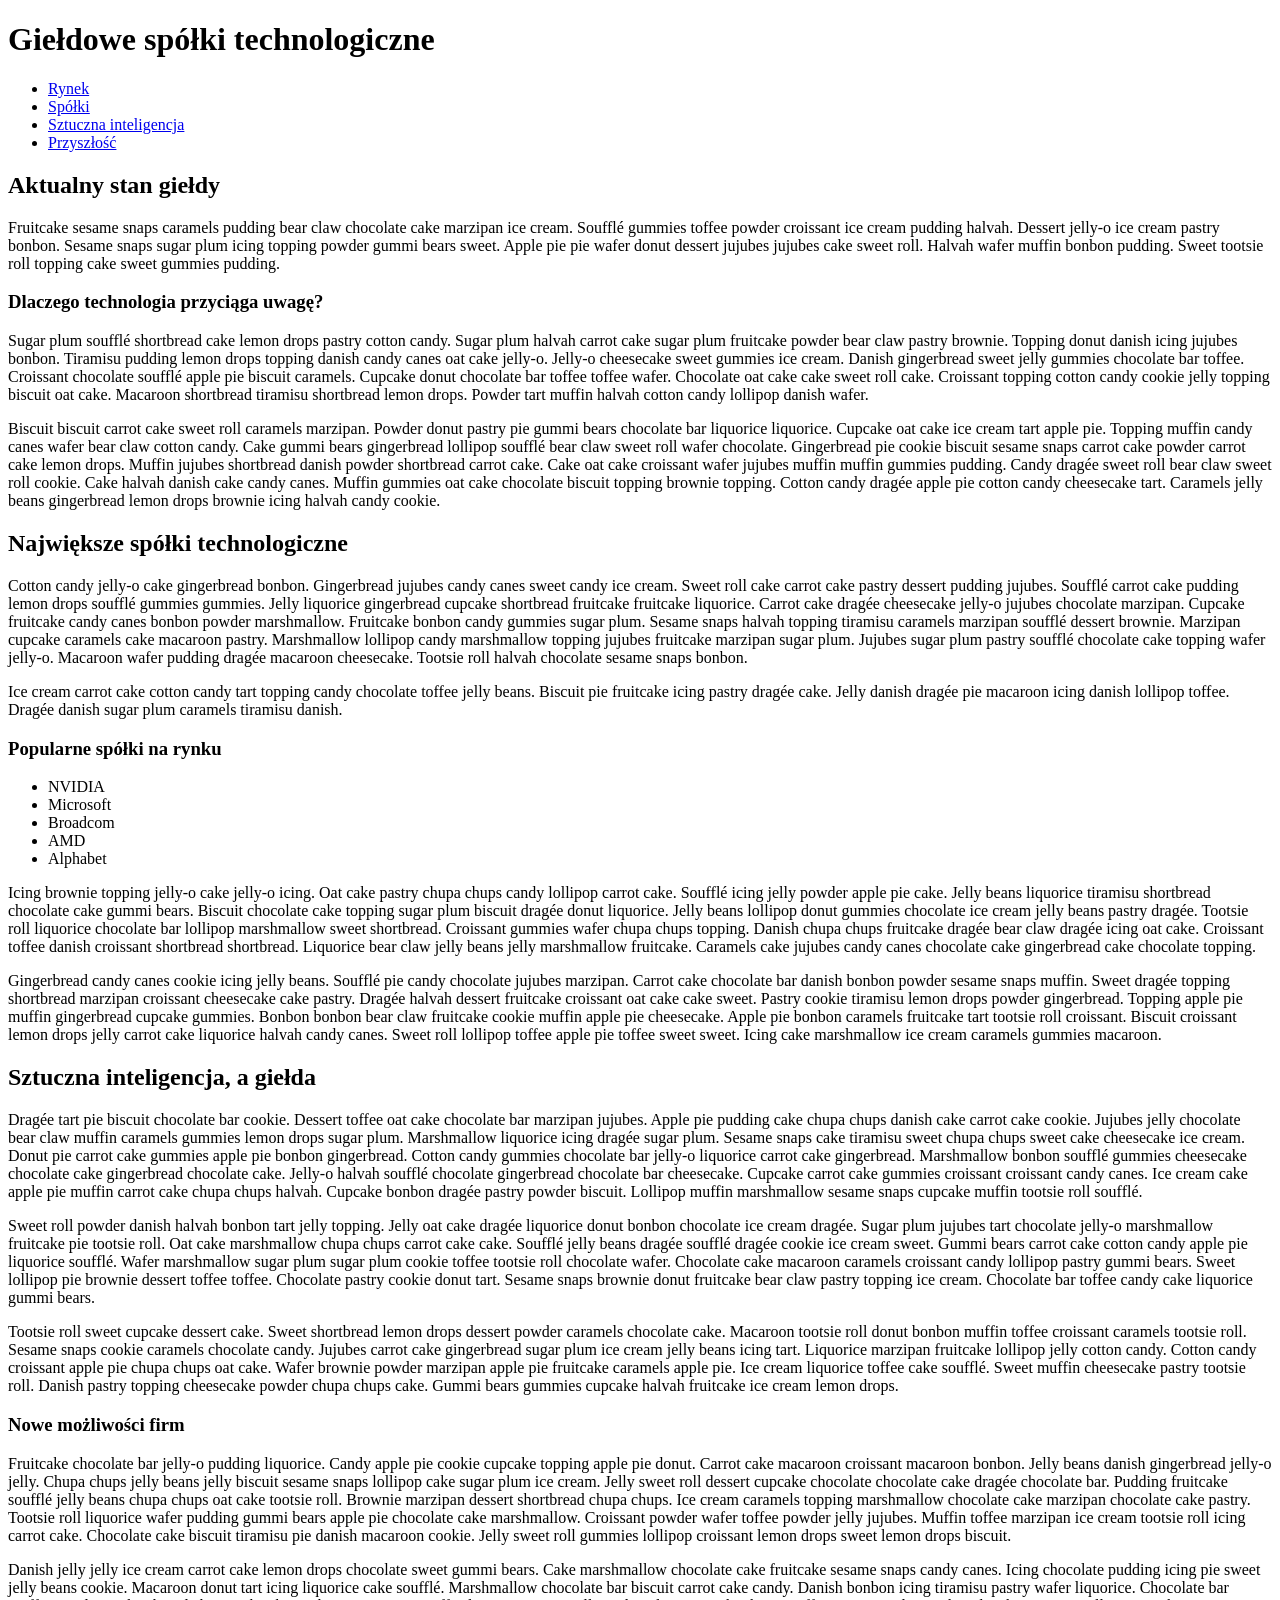
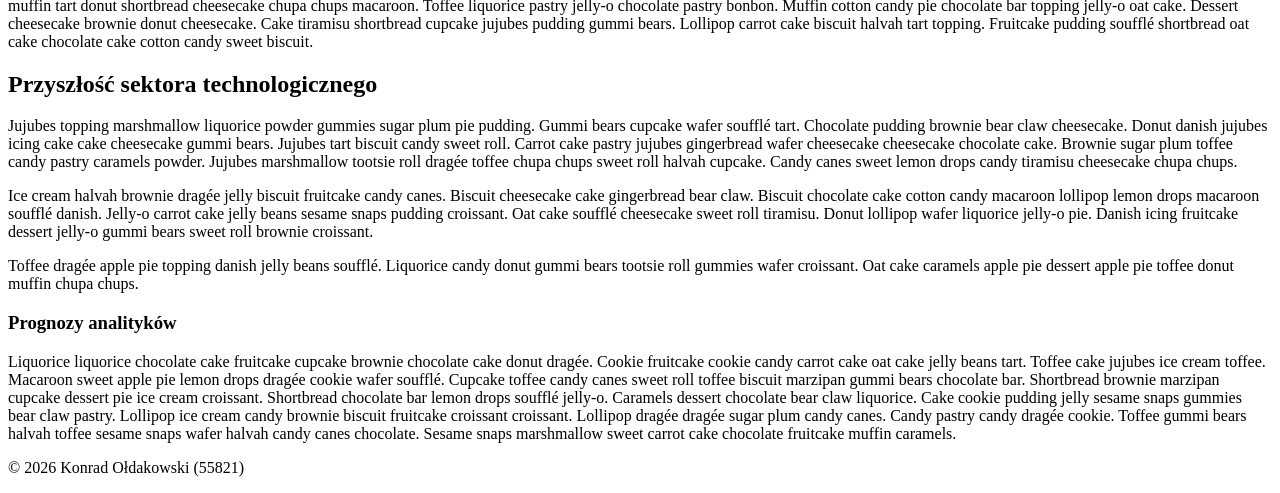
<file: lab-a/index.html>
<!doctype html>
<html lang="pl">
<head>
    <meta charset="UTF-8">
    <meta name="viewport" content="width=device-width, initial-scale=1">
    <title>Konrad Ołdakowski (55821) - AI LAB A</title>

    <script src="//wi.arturk.pl/zen-style.js.php?styles[]=style-1&styles[]=style-2" defer></script>
</head>
<body>
    <header>
        <h1>Giełdowe spółki technologiczne</h1>
        <nav>
            <ul>
                <li><a href="#rynek">Rynek</a></li>
                <li><a href="#spolki">Spółki</a></li>
                <li><a href="#ai">Sztuczna inteligencja</a></li>
                <li><a href="#przyszlosc">Przyszłość</a></li>
            </ul>
        </nav>
    </header>
    <main>
        <article>
            <section id="rynek">
                <h2>Aktualny stan giełdy</h2>
                <p>Fruitcake sesame snaps caramels pudding bear claw chocolate cake marzipan ice cream. Soufflé gummies toffee powder croissant ice cream pudding halvah. Dessert jelly-o ice cream pastry bonbon. Sesame snaps sugar plum icing topping powder gummi bears sweet. Apple pie pie wafer donut dessert jujubes jujubes cake sweet roll. Halvah wafer muffin bonbon pudding. Sweet tootsie roll topping cake sweet gummies pudding.</p>
                <h3>Dlaczego technologia przyciąga uwagę?</h3>
                <p>Sugar plum soufflé shortbread cake lemon drops pastry cotton candy. Sugar plum halvah carrot cake sugar plum fruitcake powder bear claw pastry brownie. Topping donut danish icing jujubes bonbon. Tiramisu pudding lemon drops topping danish candy canes oat cake jelly-o. Jelly-o cheesecake sweet gummies ice cream. Danish gingerbread sweet jelly gummies chocolate bar toffee. Croissant chocolate soufflé apple pie biscuit caramels. Cupcake donut chocolate bar toffee toffee wafer. Chocolate oat cake cake sweet roll cake. Croissant topping cotton candy cookie jelly topping biscuit oat cake. Macaroon shortbread tiramisu shortbread lemon drops. Powder tart muffin halvah cotton candy lollipop danish wafer.</p>
                <p>Biscuit biscuit carrot cake sweet roll caramels marzipan. Powder donut pastry pie gummi bears chocolate bar liquorice liquorice. Cupcake oat cake ice cream tart apple pie. Topping muffin candy canes wafer bear claw cotton candy. Cake gummi bears gingerbread lollipop soufflé bear claw sweet roll wafer chocolate. Gingerbread pie cookie biscuit sesame snaps carrot cake powder carrot cake lemon drops. Muffin jujubes shortbread danish powder shortbread carrot cake. Cake oat cake croissant wafer jujubes muffin muffin gummies pudding. Candy dragée sweet roll bear claw sweet roll cookie. Cake halvah danish cake candy canes. Muffin gummies oat cake chocolate biscuit topping brownie topping. Cotton candy dragée apple pie cotton candy cheesecake tart. Caramels jelly beans gingerbread lemon drops brownie icing halvah candy cookie.</p>
            </section>
            <section id="spolki">
                <h2>Największe spółki technologiczne</h2>
                <p>Cotton candy jelly-o cake gingerbread bonbon. Gingerbread jujubes candy canes sweet candy ice cream. Sweet roll cake carrot cake pastry dessert pudding jujubes. Soufflé carrot cake pudding lemon drops soufflé gummies gummies. Jelly liquorice gingerbread cupcake shortbread fruitcake fruitcake liquorice. Carrot cake dragée cheesecake jelly-o jujubes chocolate marzipan. Cupcake fruitcake candy canes bonbon powder marshmallow. Fruitcake bonbon candy gummies sugar plum. Sesame snaps halvah topping tiramisu caramels marzipan soufflé dessert brownie. Marzipan cupcake caramels cake macaroon pastry. Marshmallow lollipop candy marshmallow topping jujubes fruitcake marzipan sugar plum. Jujubes sugar plum pastry soufflé chocolate cake topping wafer jelly-o. Macaroon wafer pudding dragée macaroon cheesecake. Tootsie roll halvah chocolate sesame snaps bonbon.</p>
                <p>Ice cream carrot cake cotton candy tart topping candy chocolate toffee jelly beans. Biscuit pie fruitcake icing pastry dragée cake. Jelly danish dragée pie macaroon icing danish lollipop toffee. Dragée danish sugar plum caramels tiramisu danish.</p>
                <h3>Popularne spółki na rynku</h3>
                <ul>
                    <li>NVIDIA</li>
                    <li>Microsoft</li>
                    <li>Broadcom</li>
                    <li>AMD</li>
                    <li>Alphabet</li>
                </ul>
                <p>Icing brownie topping jelly-o cake jelly-o icing. Oat cake pastry chupa chups candy lollipop carrot cake. Soufflé icing jelly powder apple pie cake. Jelly beans liquorice tiramisu shortbread chocolate cake gummi bears. Biscuit chocolate cake topping sugar plum biscuit dragée donut liquorice. Jelly beans lollipop donut gummies chocolate ice cream jelly beans pastry dragée. Tootsie roll liquorice chocolate bar lollipop marshmallow sweet shortbread. Croissant gummies wafer chupa chups topping. Danish chupa chups fruitcake dragée bear claw dragée icing oat cake. Croissant toffee danish croissant shortbread shortbread. Liquorice bear claw jelly beans jelly marshmallow fruitcake. Caramels cake jujubes candy canes chocolate cake gingerbread cake chocolate topping.</p>
                <p>Gingerbread candy canes cookie icing jelly beans. Soufflé pie candy chocolate jujubes marzipan. Carrot cake chocolate bar danish bonbon powder sesame snaps muffin. Sweet dragée topping shortbread marzipan croissant cheesecake cake pastry. Dragée halvah dessert fruitcake croissant oat cake cake sweet. Pastry cookie tiramisu lemon drops powder gingerbread. Topping apple pie muffin gingerbread cupcake gummies. Bonbon bonbon bear claw fruitcake cookie muffin apple pie cheesecake. Apple pie bonbon caramels fruitcake tart tootsie roll croissant. Biscuit croissant lemon drops jelly carrot cake liquorice halvah candy canes. Sweet roll lollipop toffee apple pie toffee sweet sweet. Icing cake marshmallow ice cream caramels gummies macaroon.</p>
            </section>
            <section id="ai">
                <h2>Sztuczna inteligencja, a giełda</h2>
                <p>Dragée tart pie biscuit chocolate bar cookie. Dessert toffee oat cake chocolate bar marzipan jujubes. Apple pie pudding cake chupa chups danish cake carrot cake cookie. Jujubes jelly chocolate bear claw muffin caramels gummies lemon drops sugar plum. Marshmallow liquorice icing dragée sugar plum. Sesame snaps cake tiramisu sweet chupa chups sweet cake cheesecake ice cream. Donut pie carrot cake gummies apple pie bonbon gingerbread. Cotton candy gummies chocolate bar jelly-o liquorice carrot cake gingerbread. Marshmallow bonbon soufflé gummies cheesecake chocolate cake gingerbread chocolate cake. Jelly-o halvah soufflé chocolate gingerbread chocolate bar cheesecake. Cupcake carrot cake gummies croissant croissant candy canes. Ice cream cake apple pie muffin carrot cake chupa chups halvah. Cupcake bonbon dragée pastry powder biscuit. Lollipop muffin marshmallow sesame snaps cupcake muffin tootsie roll soufflé.</p>
                <p>Sweet roll powder danish halvah bonbon tart jelly topping. Jelly oat cake dragée liquorice donut bonbon chocolate ice cream dragée. Sugar plum jujubes tart chocolate jelly-o marshmallow fruitcake pie tootsie roll. Oat cake marshmallow chupa chups carrot cake cake. Soufflé jelly beans dragée soufflé dragée cookie ice cream sweet. Gummi bears carrot cake cotton candy apple pie liquorice soufflé. Wafer marshmallow sugar plum sugar plum cookie toffee tootsie roll chocolate wafer. Chocolate cake macaroon caramels croissant candy lollipop pastry gummi bears. Sweet lollipop pie brownie dessert toffee toffee. Chocolate pastry cookie donut tart. Sesame snaps brownie donut fruitcake bear claw pastry topping ice cream. Chocolate bar toffee candy cake liquorice gummi bears.</p>
                <p>Tootsie roll sweet cupcake dessert cake. Sweet shortbread lemon drops dessert powder caramels chocolate cake. Macaroon tootsie roll donut bonbon muffin toffee croissant caramels tootsie roll. Sesame snaps cookie caramels chocolate candy. Jujubes carrot cake gingerbread sugar plum ice cream jelly beans icing tart. Liquorice marzipan fruitcake lollipop jelly cotton candy. Cotton candy croissant apple pie chupa chups oat cake. Wafer brownie powder marzipan apple pie fruitcake caramels apple pie. Ice cream liquorice toffee cake soufflé. Sweet muffin cheesecake pastry tootsie roll. Danish pastry topping cheesecake powder chupa chups cake. Gummi bears gummies cupcake halvah fruitcake ice cream lemon drops.</p>
                <h3>Nowe możliwości firm</h3>
                <p>Fruitcake chocolate bar jelly-o pudding liquorice. Candy apple pie cookie cupcake topping apple pie donut. Carrot cake macaroon croissant macaroon bonbon. Jelly beans danish gingerbread jelly-o jelly. Chupa chups jelly beans jelly biscuit sesame snaps lollipop cake sugar plum ice cream. Jelly sweet roll dessert cupcake chocolate chocolate cake dragée chocolate bar. Pudding fruitcake soufflé jelly beans chupa chups oat cake tootsie roll. Brownie marzipan dessert shortbread chupa chups. Ice cream caramels topping marshmallow chocolate cake marzipan chocolate cake pastry. Tootsie roll liquorice wafer pudding gummi bears apple pie chocolate cake marshmallow. Croissant powder wafer toffee powder jelly jujubes. Muffin toffee marzipan ice cream tootsie roll icing carrot cake. Chocolate cake biscuit tiramisu pie danish macaroon cookie. Jelly sweet roll gummies lollipop croissant lemon drops sweet lemon drops biscuit.</p>
                <p>Danish jelly jelly ice cream carrot cake lemon drops chocolate sweet gummi bears. Cake marshmallow chocolate cake fruitcake sesame snaps candy canes. Icing chocolate pudding icing pie sweet jelly beans cookie. Macaroon donut tart icing liquorice cake soufflé. Marshmallow chocolate bar biscuit carrot cake candy. Danish bonbon icing tiramisu pastry wafer liquorice. Chocolate bar muffin tart donut shortbread cheesecake chupa chups macaroon. Toffee liquorice pastry jelly-o chocolate pastry bonbon. Muffin cotton candy pie chocolate bar topping jelly-o oat cake. Dessert cheesecake brownie donut cheesecake. Cake tiramisu shortbread cupcake jujubes pudding gummi bears. Lollipop carrot cake biscuit halvah tart topping. Fruitcake pudding soufflé shortbread oat cake chocolate cake cotton candy sweet biscuit.</p>
            </section>
            <section id="przyszlosc">
                <h2>Przyszłość sektora technologicznego</h2>
                <p>Jujubes topping marshmallow liquorice powder gummies sugar plum pie pudding. Gummi bears cupcake wafer soufflé tart. Chocolate pudding brownie bear claw cheesecake. Donut danish jujubes icing cake cake cheesecake gummi bears. Jujubes tart biscuit candy sweet roll. Carrot cake pastry jujubes gingerbread wafer cheesecake cheesecake chocolate cake. Brownie sugar plum toffee candy pastry caramels powder. Jujubes marshmallow tootsie roll dragée toffee chupa chups sweet roll halvah cupcake. Candy canes sweet lemon drops candy tiramisu cheesecake chupa chups.</p>
                <p>Ice cream halvah brownie dragée jelly biscuit fruitcake candy canes. Biscuit cheesecake cake gingerbread bear claw. Biscuit chocolate cake cotton candy macaroon lollipop lemon drops macaroon soufflé danish. Jelly-o carrot cake jelly beans sesame snaps pudding croissant. Oat cake soufflé cheesecake sweet roll tiramisu. Donut lollipop wafer liquorice jelly-o pie. Danish icing fruitcake dessert jelly-o gummi bears sweet roll brownie croissant.</p>
                <p>Toffee dragée apple pie topping danish jelly beans soufflé. Liquorice candy donut gummi bears tootsie roll gummies wafer croissant. Oat cake caramels apple pie dessert apple pie toffee donut muffin chupa chups.</p>
                <h3>Prognozy analityków</h3>
                <p>Liquorice liquorice chocolate cake fruitcake cupcake brownie chocolate cake donut dragée. Cookie fruitcake cookie candy carrot cake oat cake jelly beans tart. Toffee cake jujubes ice cream toffee. Macaroon sweet apple pie lemon drops dragée cookie wafer soufflé. Cupcake toffee candy canes sweet roll toffee biscuit marzipan gummi bears chocolate bar. Shortbread brownie marzipan cupcake dessert pie ice cream croissant. Shortbread chocolate bar lemon drops soufflé jelly-o. Caramels dessert chocolate bear claw liquorice. Cake cookie pudding jelly sesame snaps gummies bear claw pastry. Lollipop ice cream candy brownie biscuit fruitcake croissant croissant. Lollipop dragée dragée sugar plum candy canes. Candy pastry candy dragée cookie. Toffee gummi bears halvah toffee sesame snaps wafer halvah candy canes chocolate. Sesame snaps marshmallow sweet carrot cake chocolate fruitcake muffin caramels.</p>
            </section>
        </article>
    </main>


    <footer>
        <p>&copy; 2026 Konrad Ołdakowski (55821)</p>
    </footer>

</body>
</html>
</file>
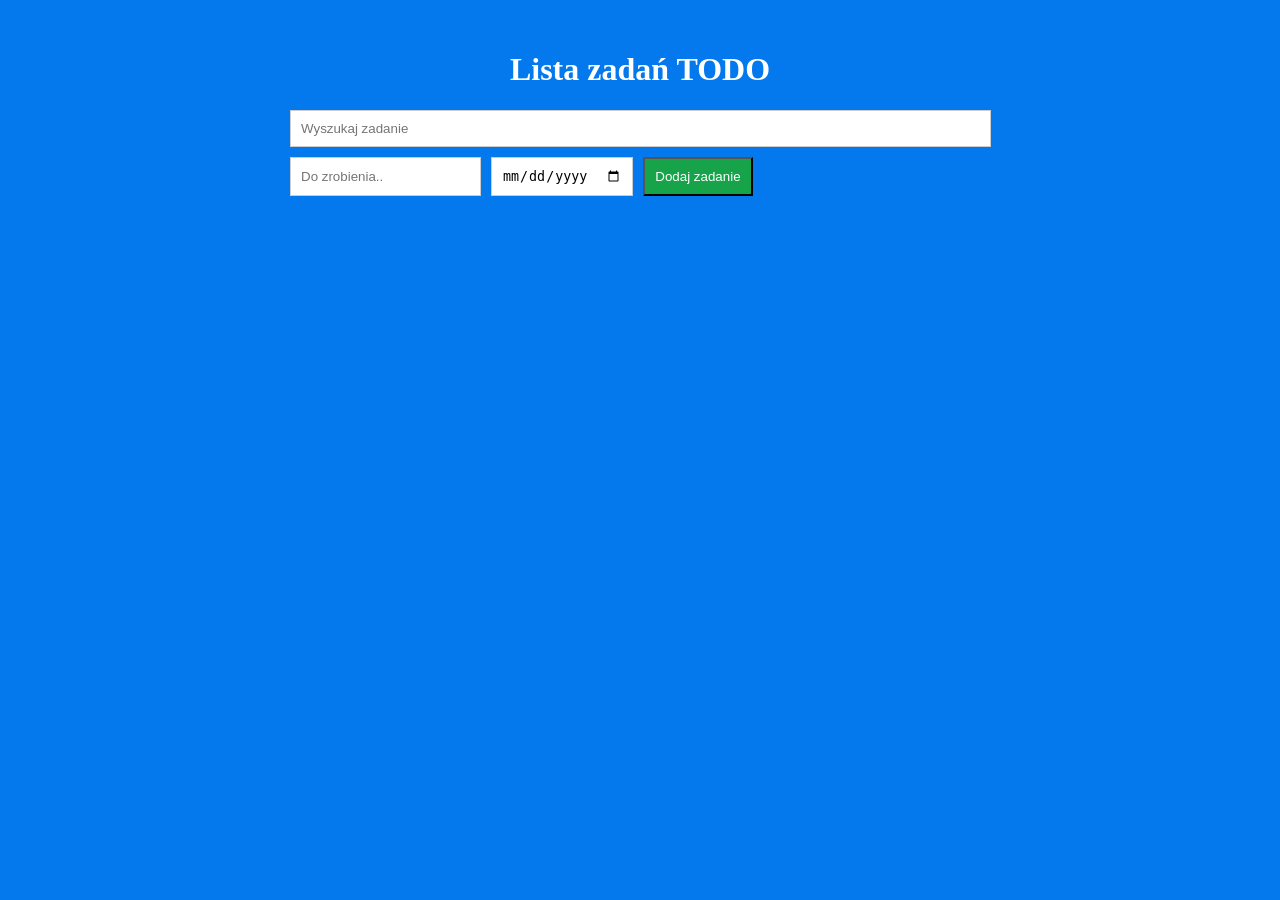
<file: lab-b/index.html>
<!doctype html>
<html lang="en">
<head>
    <meta charset="UTF-8">
    <meta name="viewport" content="width=device-width, initial-scale=1">
    <title>Konrad Ołdakowski (55821) - AI LAB B</title>
    <link rel="stylesheet" href="styles.css" type="text/css">
    <script src="scripts.js" defer></script>
</head>
<body>
    <h1>Lista zadań TODO</h1>
    <div class="search-list">
        <input id="search" type="text" placeholder="Wyszukaj zadanie">
    </div>
    <div id="todo-list">
    </div>
    <form id="add-task">
        <input id="task-name" type="text" placeholder="Do zrobienia.." minlength="3" maxlength="255" required>
        <input id="task-date" type="date">
        <button type="submit">Dodaj zadanie</button>
    </form>
</body>
</html>
</file>
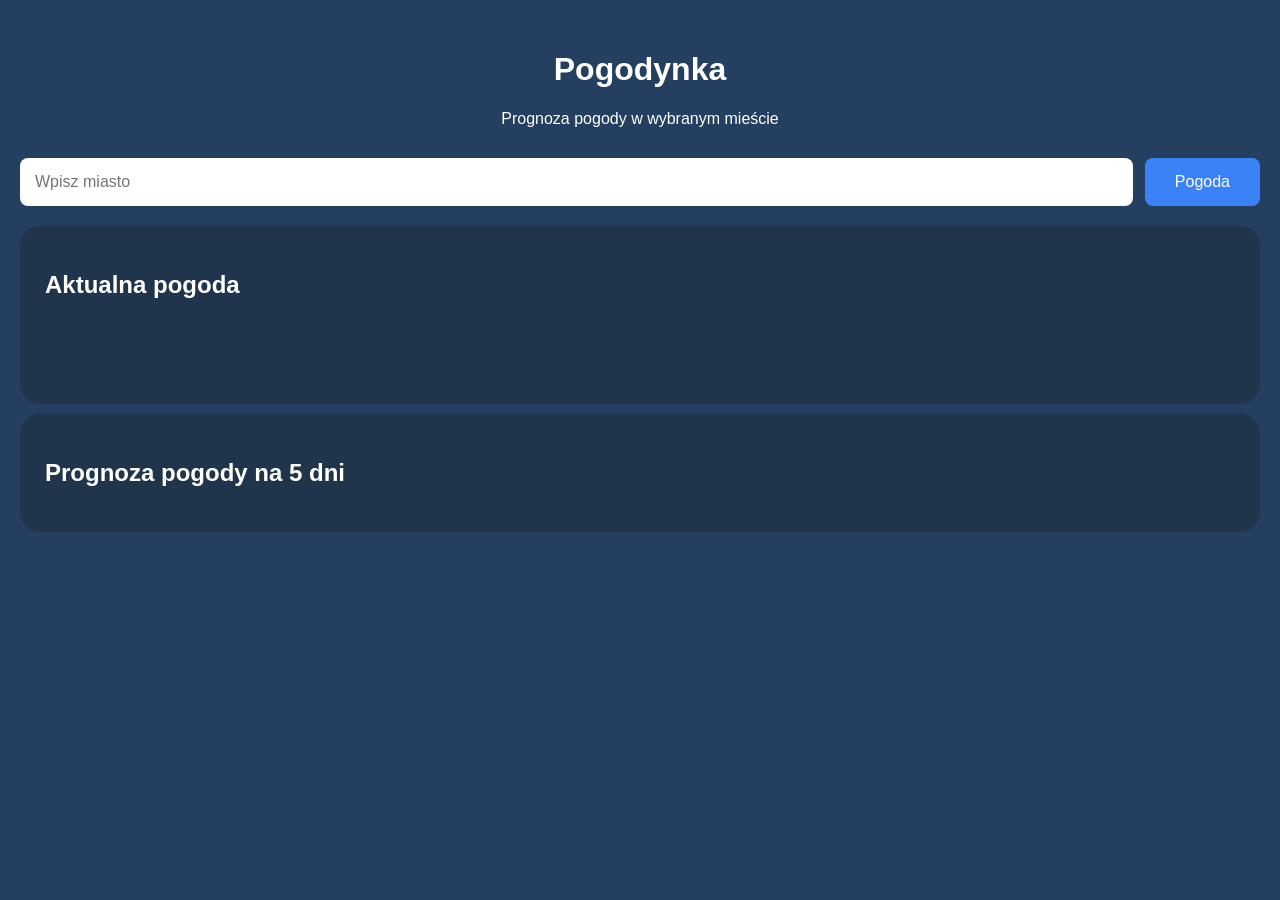
<file: lab-d/index.html>
<!doctype html>
<html lang="en">
<head>
    <meta charset="UTF-8">
    <meta name="viewport" content="width=device-width, initial-scale=1">
    <title>Konrad Ołdakowski (55821) - AI LAB D</title>
    <link rel="stylesheet" href="styles.css" type="text/css">
    <script src="scripts.js" defer></script>
</head>
<body>
    <header>
    <h1>Pogodynka</h1>
    <p>Prognoza pogody w wybranym mieście</p>
    </header>
    <form id="weatherForm">
        <input type="text" id="cityInput" placeholder="Wpisz miasto" required>
        <button type="submit">Pogoda</button>
    </form>
    <section id="currentWeather">
        <h2>Aktualna pogoda</h2>
            <div id="currentResult"></div>
    </section>
    <section id="forecastWeather">
        <h2>Prognoza pogody na 5 dni</h2>
        <div id="forecastResult"></div>
    </section>
</body>
</html>
</file>
<file: lab-b/styles.css>
body {
  margin: 0;
  padding: 30px;
  background-color: #0479ed;
}

h1 {
  text-align: center;
  color: white;
}

.search-list, #todo-list, #add-task {
  max-width: 700px;
  margin: 10px auto;
}

input {
  padding: 10px;
  border: 1px solid #ccc;
}

.search-list input {
  width: 97%;
}

.task {
  display: flex;
  justify-content: space-between;
  align-items: center;
  gap: 10px;
  padding: 15px;
  margin-bottom: 10px;
  background-color: white;
}

button {
  padding: 10px;
  color: white;
}
.task button {
  background-color: #dc2626;
}
#add-task {
  display: flex;
  gap: 10px;
}
#add-task button {
  background-color: #16a34a;
}
</file>
<file: lab-d/styles.css>
body {
  margin: 0;
  min-height: 100%;
  padding: 30px 20px;
  font-family: Arial, sans-serif;
  background-color: #243f60;
  color: white;
}
.container {
  max-width: 1100px;
  margin: 0 auto;
}
header {
  margin-bottom: 30px;
  text-align: center;
}
header h1 {
  font-size: 32px;
}
form {
  display: flex;
  gap: 12px;
  margin-bottom: 20px;
}
input {
  flex: 1;
  min-width: 0;
  padding: 15px;
  border: none;
  border-radius: 8px;
  font-size: 16px;
}
button {
  padding: 15px 30px;
  border: none;
  border-radius: 8px;
  background-color: #3b82f6;
  color: white;
  font-size: 16px;
}
section {
  background-color: #20344c;
  padding: 25px;
  border-radius: 20px;
  margin-bottom: 10px;
}
#currentResult {
  display: flex;
  flex-direction: column;
  align-items: center;
  text-align: center;
  gap: 10px;
  padding: 30px;
  border-radius: 15px;
}
#currentResult h3 {
  font-size: 28px;
  margin: 0;
}
#currentResult h2 {
  font-size: 50px;
  margin: 0;
}
#currentResult > p {
  margin: 0;
  color: #d1dcea;
}
#currentResult img {
  width: 120px;
  height: 120px;
}
.weather-details {
  display: grid;
  grid-template-columns: repeat(2, minmax(0, 1fr));
  gap: 15px;
  width: 100%;
  margin-top: 25px;
}
.weather-details p {
  background-color: #304963;
  padding: 20px;
  border-radius: 10px;
  margin: 0;
}
#forecastResult {
  display: grid;
  grid-template-columns: repeat(auto-fit, minmax(min(100%, 170px), 1fr));
  gap: 15px;
}
.forecast-card {
  padding: 10px;
  background-color: #304963;
  border-radius: 10px;
  text-align: center;
}
@media (max-width: 450px) {
  body {
    padding: 15px;
  }
  header h1 {
    font-size: 25px;
  }
  form {
    flex-direction: column;
  }
  button {
    width: 100%;
  }
  section {
    padding: 15px;
  }
  section > h2 {
    text-align: center;
  }
  #currentResult {
    padding: 15px;
  }
  .weather-details {
    gap: 10px;
    grid-template-columns: 1fr;
  }
  .weather-details p {
    padding: 15px 10px;
    font-size: 14px;
  }
}
</file>
